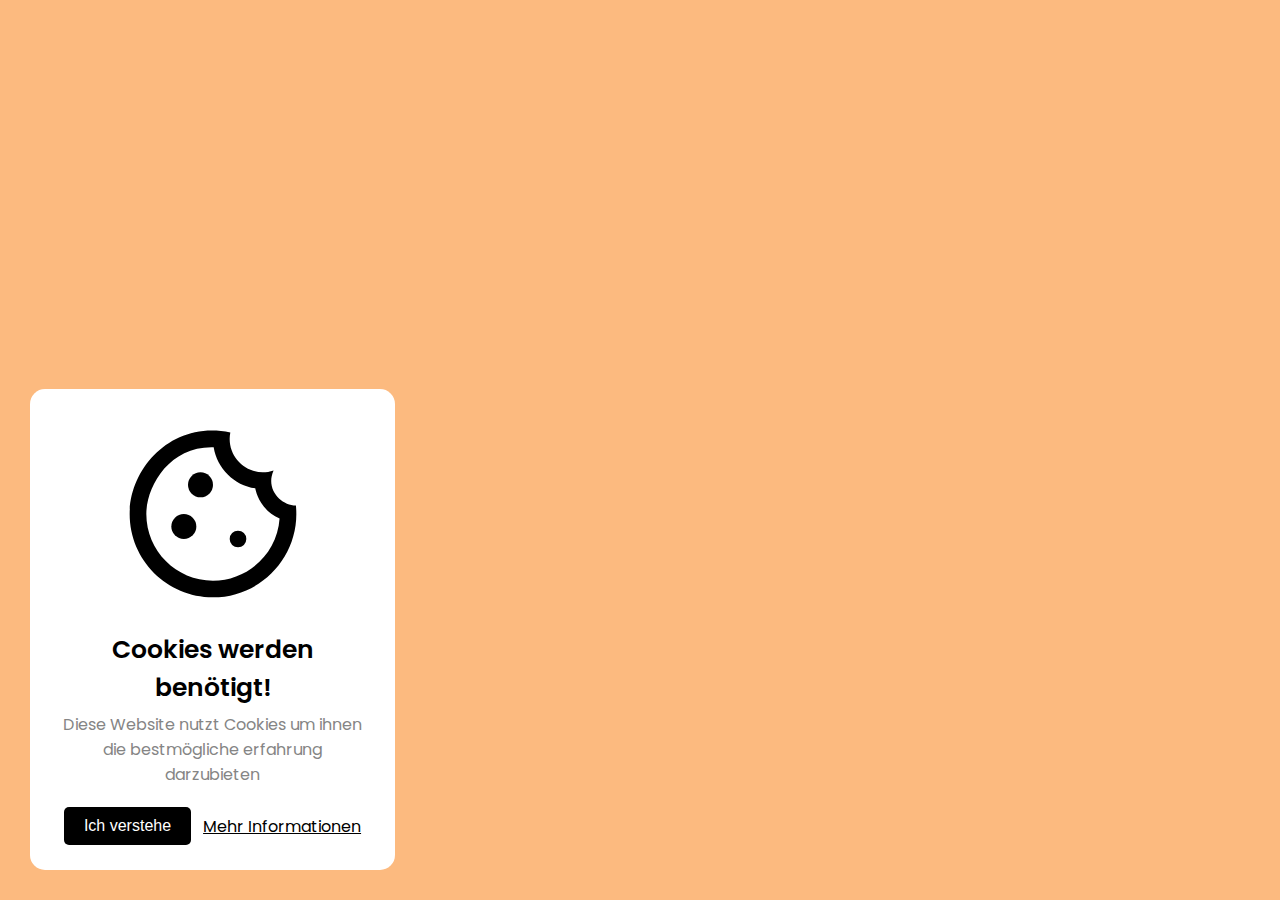
<file: Cookie Turnverein/index.html>
<!DOCTYPE html>
<html lang="en">
<head>
  <meta charset="UTF-8">
  <meta http-equiv="X-UA-Compatible" content="IE=edge">
  <meta name="viewport" content="width=device-width, initial-scale=1.0">
  <link rel="stylesheet" href="style.css">
  <title>Cookies</title>
</head>
<body>
  <div class="wrapper">
    <div class="wrapper2">
    <img src="cookie_black_24dp.svg" alt="Cookie Icon" height="200">
    <div class="content">
      <header>Cookies werden benötigt!</header>
      <p>Diese Website nutzt Cookies um ihnen die bestmögliche erfahrung darzubieten</p>
      <div class="buttons">
        <button class="item">Ich verstehe</button>
        &nbsp&nbsp&nbsp
        <a href="datenschutz.html" class="item">Mehr Informationen</a>
      </div>
    </div>
  </div>
  </div>
</body>
<script src="app.js"></script>
</html>
</file>
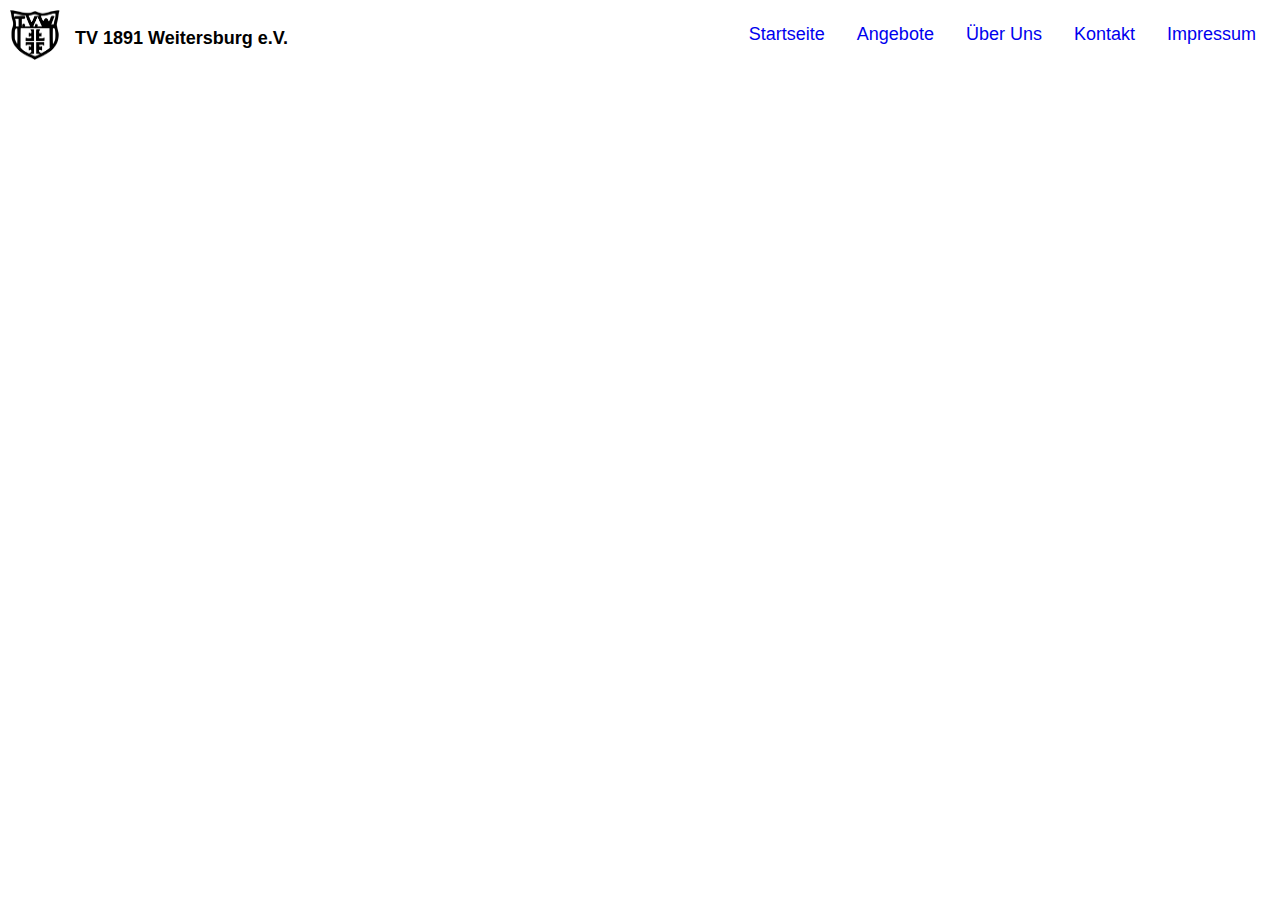
<file: angebote.html>
<!DOCTYPE html>
<html lang="en">
<head>
    <meta charset="UTF-8">
    <meta http-equiv="X-UA-Compatible" content="IE=edge">
    <meta name="viewport" content="width=device-width, initial-scale=1.0">
	<link rel="icon" href="images/938C55F1-A913-41C9-A480-1EA9CB5B257B.svg" type="image">
    <link rel="stylesheet" href="style - Angebote.css">
	<link rel="stylesheet" href="dialog.css">
    <title>Tv-Weitersburg</title>
</head>

<body>
    <div class="topnav">
        <a class="topnavlinks"href="impressum.html">Impressum</a>
        <a class="topnavlinks"href="Kontakte.html">Kontakt</a>
        <a class="topnavlinks"href="Ueber uns.html">Über Uns</a>
        <a class="topnavlinks"href="angebote.html">Angebote</a>
        <a class="topnavlinks" id="startseite"href="index.html">Startseite</a>
        <a href="index.html"><img src="Tv Weitersburg logo.png" alt="Tv-Weitersburg Logo" class="Logo"></a>
        <p class="name"><strong>TV 1891 Weitersburg e.V.</strong></p>
    </div>
</body>
</html>
</file>
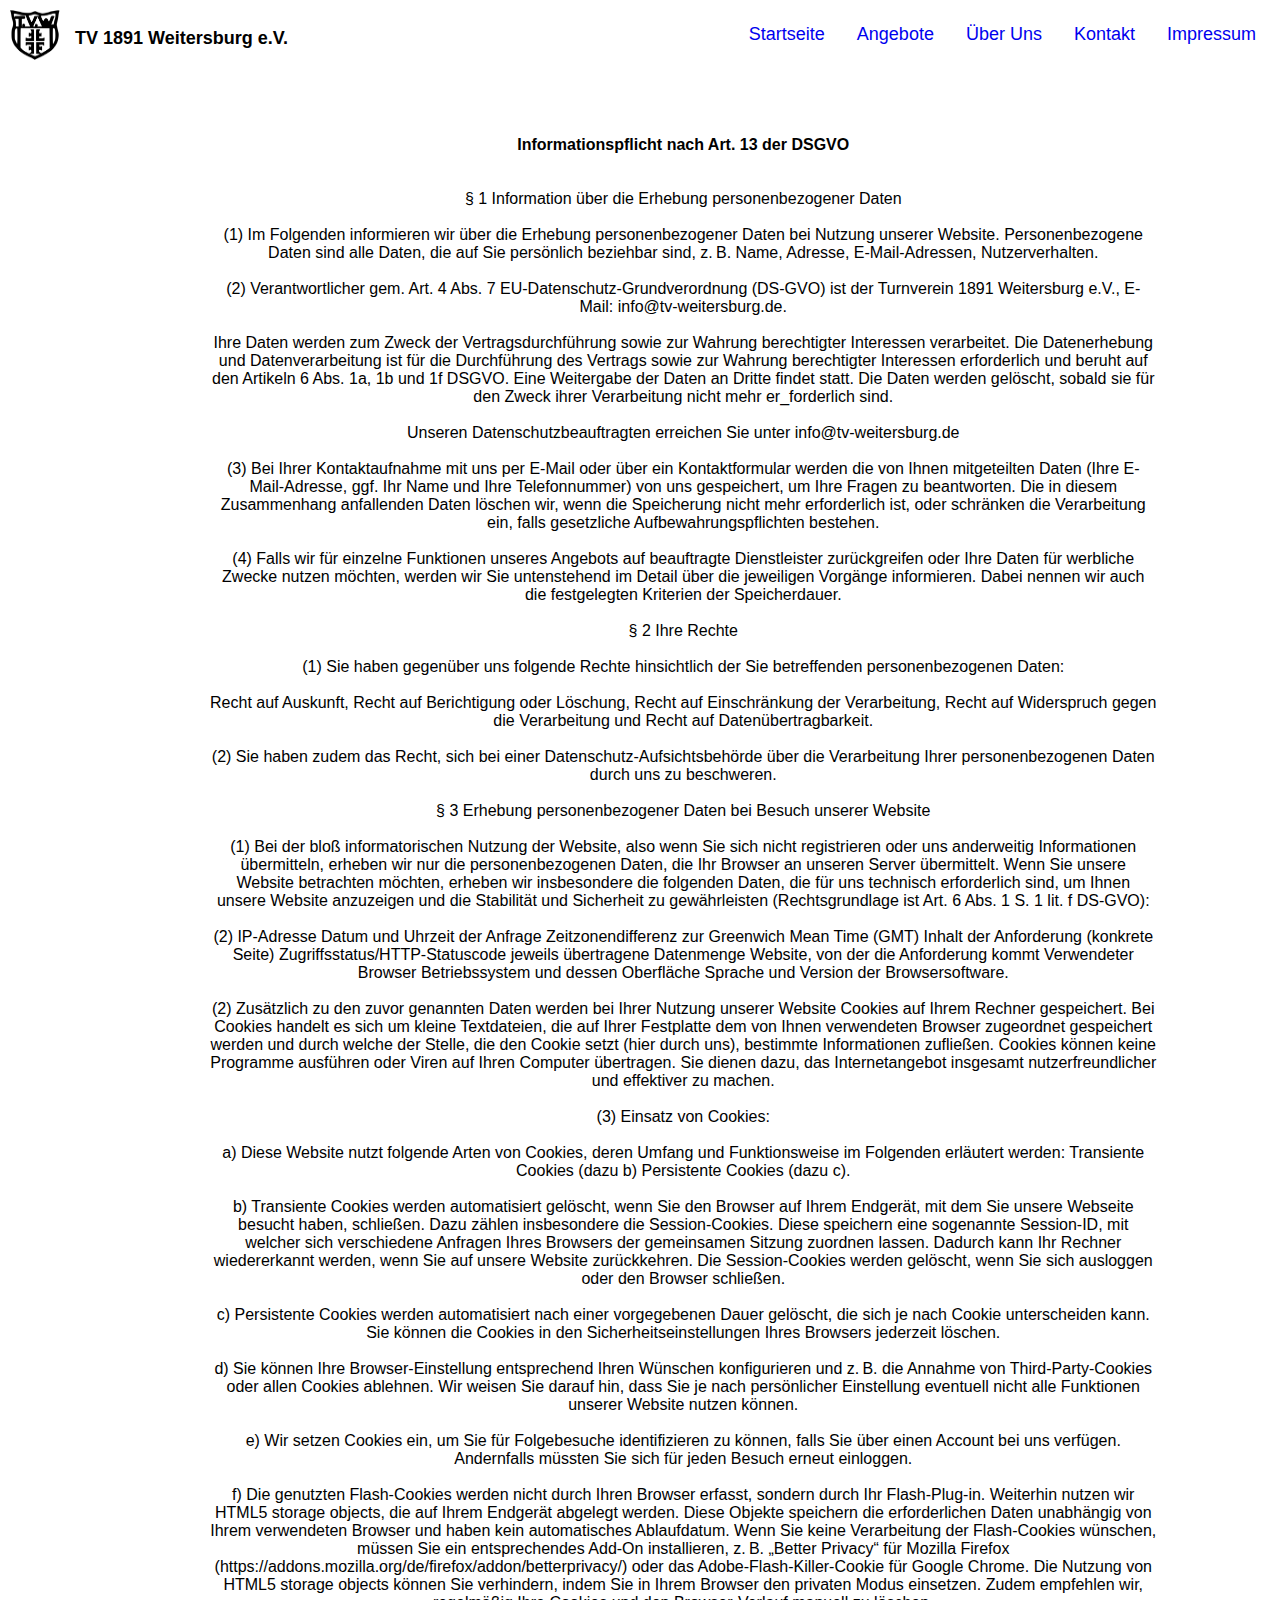
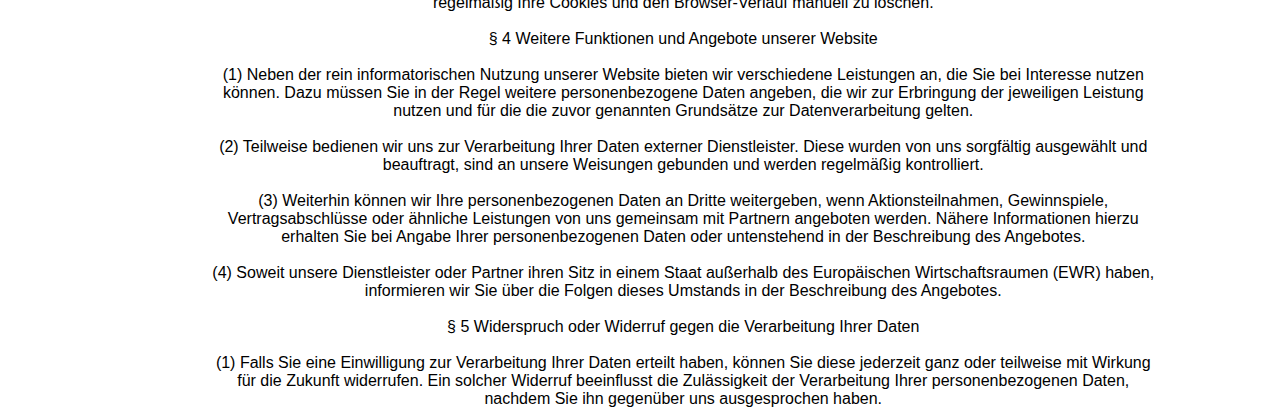
<file: datenschutz.html>
<!DOCTYPE html>
<html lang="en">
<head>
    <meta charset="UTF-8">
    <meta http-equiv="X-UA-Compatible" content="IE=edge">
    <meta name="viewport" content="width=device-width, initial-scale=1.0">
	<link rel="icon" href="images/938C55F1-A913-41C9-A480-1EA9CB5B257B.svg" type="image">
    <link rel="stylesheet" href="style - Datenschutz.css">
	<link rel="stylesheet" href="dialog.css">
    <title>Tv-Weitersburg</title>
</head>

<body>
    <div class="topnav">
        <a class="topnavlinks"href="impressum.html">Impressum</a>
        <a class="topnavlinks"href="Kontakte.html">Kontakt</a>
        <a class="topnavlinks"href="Ueber uns.html">Über Uns</a>
        <a class="topnavlinks"href="angebote.html">Angebote</a>
        <a class="topnavlinks" id="startseite"href="index.html">Startseite</a>
        <a href="index.html"><img src="Tv Weitersburg logo.png" alt="Tv-Weitersburg Logo" class="Logo"></a>
        <p class="name"><strong>TV 1891 Weitersburg e.V.</strong></p>
    </div>
    <div class="datenschutz">
        <a><h3></h3><strong>Informationspflicht nach Art. 13 der DSGVO</strong></a></h3><br><br><br<br>

            <br>§ 1 Information über die Erhebung personenbezogener Daten<br>
            
            <br>(1) Im Folgenden informieren wir über die Erhebung personenbezogener Daten bei Nutzung unserer Website. Personenbezogene Daten sind alle Daten, die auf Sie persönlich beziehbar sind, z. B. Name, Adresse, E-Mail-Adressen, Nutzerverhalten.
            
            <br><br>(2) Verantwortlicher gem. Art. 4 Abs. 7 EU-Datenschutz-Grundverordnung (DS-GVO) ist der Turnverein 1891 Weitersburg e.V., E-Mail: info@tv-weitersburg.de.
            
            <br><br>Ihre Daten werden zum Zweck der Vertragsdurchführung sowie zur Wahrung berechtigter Interessen verarbeitet.
            Die Datenerhebung und Datenverarbeitung ist für die Durchführung des Vertrags sowie zur Wahrung berechtigter Interessen erforderlich und beruht auf den Artikeln 6 Abs. 1a, 1b und 1f DSGVO. Eine Weitergabe der Daten an Dritte findet statt. Die Daten werden gelöscht, sobald sie für den Zweck ihrer Verarbeitung nicht mehr er_forderlich sind.
            
            <br><br>Unseren Datenschutzbeauftragten erreichen Sie unter info@tv-weitersburg.de
            
            <br><br>(3) Bei Ihrer Kontaktaufnahme mit uns per E-Mail oder über ein Kontaktformular werden die von Ihnen mitgeteilten Daten (Ihre E-Mail-Adresse, ggf. Ihr Name und Ihre Telefonnummer) von uns gespeichert, um Ihre Fragen zu beantworten. Die in diesem Zusammenhang anfallenden Daten löschen wir, wenn die Speicherung nicht mehr erforderlich ist, oder schränken die Verarbeitung ein, falls gesetzliche Aufbewahrungspflichten bestehen.
            
            <br><br>(4) Falls wir für einzelne Funktionen unseres Angebots auf beauftragte Dienstleister zurückgreifen oder Ihre Daten für werbliche Zwecke nutzen möchten, werden wir Sie untenstehend im Detail über die jeweiligen Vorgänge informieren. Dabei nennen wir auch die festgelegten Kriterien der Speicherdauer.
            
            
            <br><br>§ 2 Ihre Rechte
            
            <br><br>(1) Sie haben gegenüber uns folgende Rechte hinsichtlich der Sie betreffenden personenbezogenen Daten:
            
            <br><br>Recht auf Auskunft,
            Recht auf Berichtigung oder Löschung,
            Recht auf Einschränkung der Verarbeitung,
            Recht auf Widerspruch gegen die Verarbeitung und
            Recht auf Datenübertragbarkeit.
            
            <br><br>(2) Sie haben zudem das Recht, sich bei einer Datenschutz-Aufsichtsbehörde über die Verarbeitung Ihrer personenbezogenen Daten durch uns zu beschweren.
            
            <br><br>§ 3 Erhebung personenbezogener Daten bei Besuch unserer Website
            
            <br><br>(1) Bei der bloß informatorischen Nutzung der Website, also wenn Sie sich nicht registrieren oder uns anderweitig Informationen übermitteln, erheben wir nur die personenbezogenen Daten, die Ihr Browser an unseren Server übermittelt. Wenn Sie unsere Website betrachten möchten, erheben wir insbesondere die folgenden Daten, die für uns technisch erforderlich sind, um Ihnen unsere Website anzuzeigen und die Stabilität und Sicherheit zu gewährleisten (Rechtsgrundlage ist Art. 6 Abs. 1 S. 1 lit. f DS-GVO):
            
            <br><br>(2)
            IP-Adresse
            Datum und Uhrzeit der Anfrage
            Zeitzonendifferenz zur Greenwich Mean Time (GMT)
            Inhalt der Anforderung (konkrete Seite)
            Zugriffsstatus/HTTP-Statuscode
            jeweils übertragene Datenmenge
            Website, von der die Anforderung kommt
            Verwendeter Browser
            Betriebssystem und dessen Oberfläche
            Sprache und Version der Browsersoftware.
            
            
            <br><br>(2) Zusätzlich zu den zuvor genannten Daten werden bei Ihrer Nutzung unserer Website Cookies auf Ihrem Rechner gespeichert. Bei Cookies handelt es sich um kleine Textdateien, die auf Ihrer Festplatte dem von Ihnen verwendeten Browser zugeordnet gespeichert werden und durch welche der Stelle, die den Cookie setzt (hier durch uns), bestimmte Informationen zufließen. Cookies können keine Programme ausführen oder Viren auf Ihren Computer übertragen. Sie dienen dazu, das Internetangebot insgesamt nutzerfreundlicher und effektiver zu machen.
            
            <br><br>(3) Einsatz von Cookies:
            
            <br><br>a) Diese Website nutzt folgende Arten von Cookies, deren Umfang und Funktionsweise im Folgenden erläutert werden:
            
            Transiente Cookies (dazu b)
            Persistente Cookies (dazu c).
            
            <br><br>b) Transiente Cookies werden automatisiert gelöscht, wenn Sie den Browser auf Ihrem Endgerät, mit dem Sie unsere Webseite besucht haben, schließen. Dazu zählen insbesondere die Session-Cookies. Diese speichern eine sogenannte Session-ID, mit welcher sich verschiedene Anfragen Ihres Browsers der gemeinsamen Sitzung zuordnen lassen. Dadurch kann Ihr Rechner wiedererkannt werden, wenn Sie auf unsere Website zurückkehren. Die Session-Cookies werden gelöscht, wenn Sie sich ausloggen oder den Browser schließen.
            
            <br><br>c) Persistente Cookies werden automatisiert nach einer vorgegebenen Dauer gelöscht, die sich je nach Cookie unterscheiden kann. Sie können die Cookies in den Sicherheitseinstellungen Ihres Browsers jederzeit löschen.
            
            <br><br>d) Sie können Ihre Browser-Einstellung entsprechend Ihren Wünschen konfigurieren und z. B. die Annahme von Third-Party-Cookies oder allen Cookies ablehnen. Wir weisen Sie darauf hin, dass Sie je nach persönlicher Einstellung eventuell nicht alle Funktionen unserer Website nutzen können.
            
            <br><br>e) Wir setzen Cookies ein, um Sie für Folgebesuche identifizieren zu können, falls Sie über einen Account bei uns verfügen. Andernfalls müssten Sie sich für jeden Besuch erneut einloggen.
            
            <br><br>f) Die genutzten Flash-Cookies werden nicht durch Ihren Browser erfasst, sondern durch Ihr Flash-Plug-in. Weiterhin nutzen wir HTML5 storage objects, die auf Ihrem Endgerät abgelegt werden. Diese Objekte speichern die erforderlichen Daten unabhängig von Ihrem verwendeten Browser und haben kein automatisches Ablaufdatum. Wenn Sie keine Verarbeitung der Flash-Cookies wünschen, müssen Sie ein entsprechendes Add-On installieren, z. B. „Better Privacy“ für Mozilla Firefox (https://addons.mozilla.org/de/firefox/addon/betterprivacy/) oder das Adobe-Flash-Killer-Cookie für Google Chrome. Die Nutzung von HTML5 storage objects können Sie verhindern, indem Sie in Ihrem Browser den privaten Modus einsetzen. Zudem empfehlen wir, regelmäßig Ihre Cookies und den Browser-Verlauf manuell zu löschen.
            
            <br><br>§ 4 Weitere Funktionen und Angebote unserer Website
            
            <br><br>(1) Neben der rein informatorischen Nutzung unserer Website bieten wir verschiedene Leistungen an, die Sie bei Interesse nutzen können. Dazu müssen Sie in der Regel weitere personenbezogene Daten angeben, die wir zur Erbringung der jeweiligen Leistung nutzen und für die die zuvor genannten Grundsätze zur Datenverarbeitung gelten.
            
            <br><br>(2) Teilweise bedienen wir uns zur Verarbeitung Ihrer Daten externer Dienstleister. Diese wurden von uns sorgfältig ausgewählt und beauftragt, sind an unsere Weisungen gebunden und werden regelmäßig kontrolliert.
            
            <br><br>(3) Weiterhin können wir Ihre personenbezogenen Daten an Dritte weitergeben, wenn Aktionsteilnahmen, Gewinnspiele, Vertragsabschlüsse oder ähnliche Leistungen von uns gemeinsam mit Partnern angeboten werden. Nähere Informationen hierzu erhalten Sie bei Angabe Ihrer personenbezogenen Daten oder untenstehend in der Beschreibung des Angebotes.
            
            <br><br>(4) Soweit unsere Dienstleister oder Partner ihren Sitz in einem Staat außerhalb des Europäischen Wirtschaftsraumen (EWR) haben, informieren wir Sie über die Folgen dieses Umstands in der Beschreibung des Angebotes.
            
            <br><br>§ 5 Widerspruch oder Widerruf gegen die Verarbeitung Ihrer Daten
            
            <br><br>(1) Falls Sie eine Einwilligung zur Verarbeitung Ihrer Daten erteilt haben, können Sie diese jederzeit ganz oder teilweise mit Wirkung für die Zukunft widerrufen. Ein solcher Widerruf beeinflusst die Zulässigkeit der Verarbeitung Ihrer personenbezogenen Daten, nachdem Sie ihn gegenüber uns ausgesprochen haben.
            
            
            </a>

    </div>
</body>
</html>
</file>
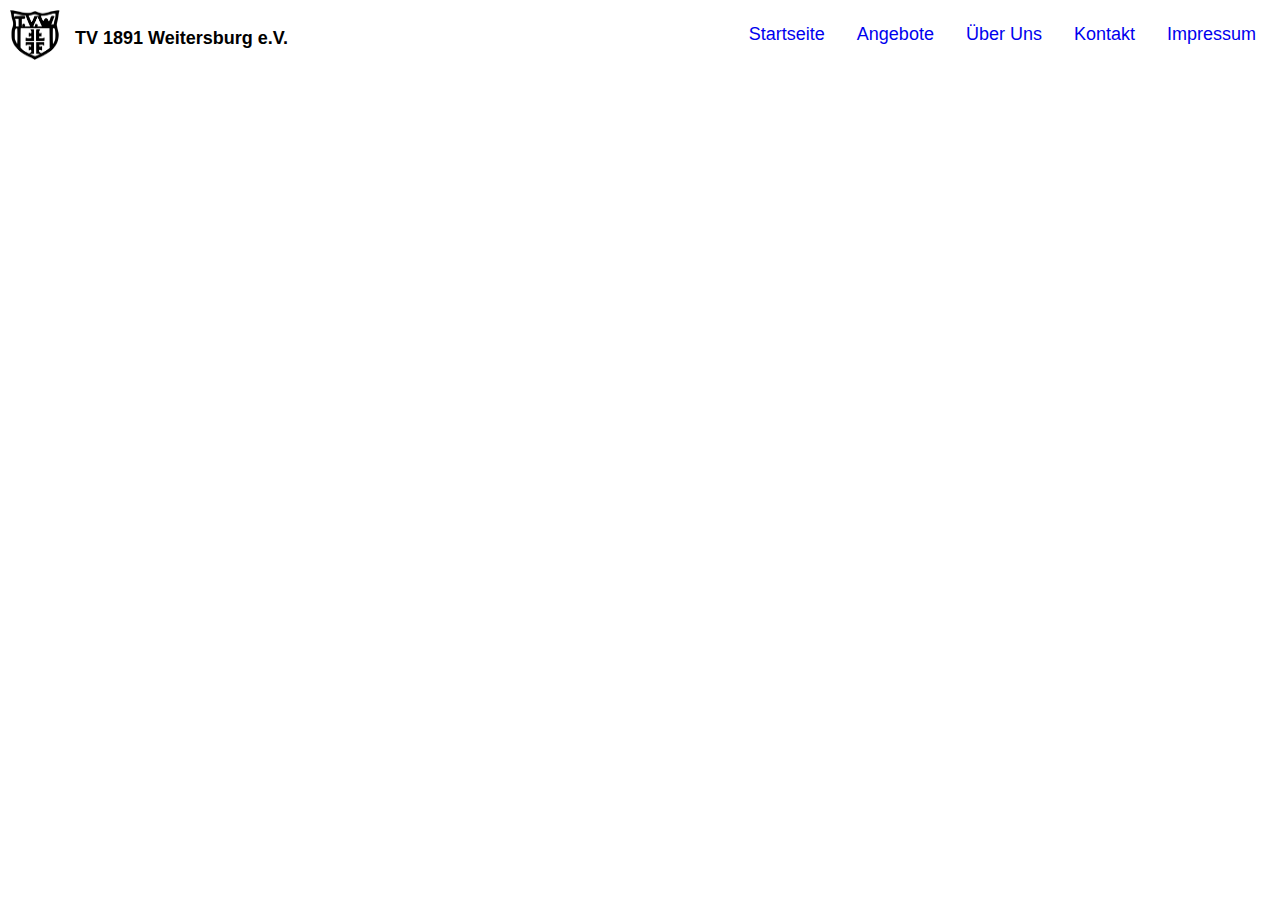
<file: Impressum.html>
<!DOCTYPE html>
<html lang="en">
<head>
    <meta charset="UTF-8">
    <meta http-equiv="X-UA-Compatible" content="IE=edge">
    <meta name="viewport" content="width=device-width, initial-scale=1.0">
	<link rel="icon" href="images/938C55F1-A913-41C9-A480-1EA9CB5B257B.svg" type="image">
    <link rel="stylesheet" href="style - Angebote.css">
	<link rel="stylesheet" href="dialog.css">
    <title>Tv-Weitersburg</title>
</head>

<body>
    <div class="topnav">
        <a class="topnavlinks"href="impressum.html">Impressum</a>
        <a class="topnavlinks"href="Kontakte.html">Kontakt</a>
        <a class="topnavlinks"href="Ueber uns.html">Über Uns</a>
        <a class="topnavlinks"href="angebote.html">Angebote</a>
        <a class="topnavlinks" id="startseite"href="index.html">Startseite</a>
        <a href="index.html"><img src="Tv Weitersburg logo.png" alt="Tv-Weitersburg Logo" class="Logo"></a>
        <p class="name"><strong>TV 1891 Weitersburg e.V.</strong></p>
    </div>
</body>
</html>
</file>
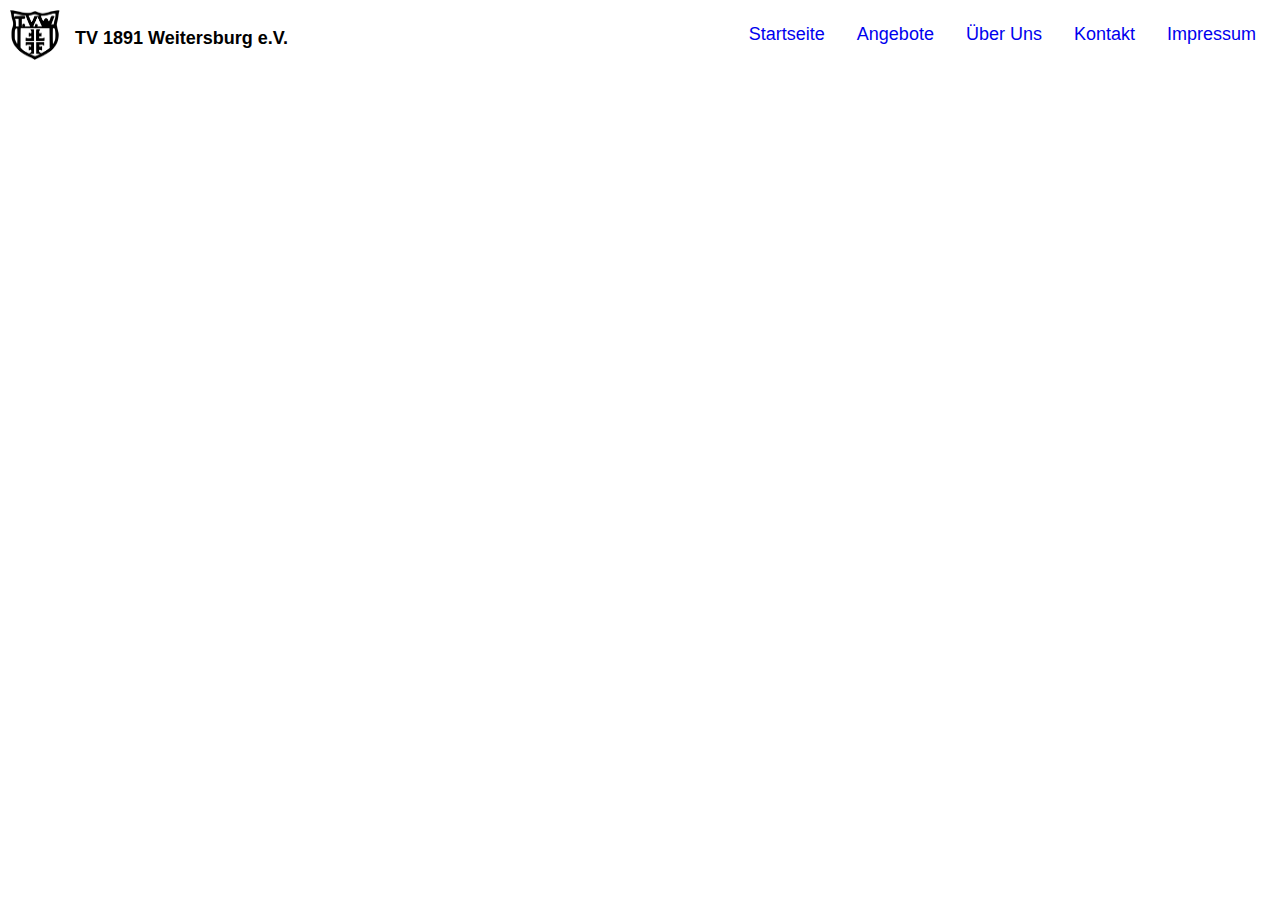
<file: Kontakte.html>
<!DOCTYPE html>
<html lang="en">
<head>
    <meta charset="UTF-8">
    <meta http-equiv="X-UA-Compatible" content="IE=edge">
    <meta name="viewport" content="width=device-width, initial-scale=1.0">
	<link rel="icon" href="images/938C55F1-A913-41C9-A480-1EA9CB5B257B.svg" type="image">
    <link rel="stylesheet" href="style - kontakt.css">
	<link rel="stylesheet" href="dialog.css">
    <title>Tv-Weitersburg</title>
</head>

<body>
    <div class="topnav">
        <a class="topnavlinks"href="impressum.html">Impressum</a>
        <a class="topnavlinks"href="Kontakte.html">Kontakt</a>
        <a class="topnavlinks"href="Ueber uns.html">Über Uns</a>
        <a class="topnavlinks"href="angebote.html">Angebote</a>
        <a class="topnavlinks" id="startseite"href="index.html">Startseite</a>
        <a href="index.html"><img src="Tv Weitersburg logo.png" alt="Tv-Weitersburg Logo" class="Logo"></a>
        <p class="name"><strong>TV 1891 Weitersburg e.V.</strong></p>
    </div>
</body>
</html>
</file>
<file: Cookie Turnverein/style.css>
@import url(https://fonts.googleapis.com/css2?family=Poppins:wght@200;300;400;500;600;700&display=swap);
body {
  background: #FCBA7F;
}
.wrapper2 {
  margin: 0;
  padding: 0;
  box-sizing: border-box;
  font-family: 'Poppins', sans-serif;
}
.wrapper2 {
  position: absolute;
  bottom: 30px;
  left: 30px;
  background: #FFF;
  max-width: 365px;
  border-radius: 15px;
  text-align: center;
  padding:  25px 25px 25px 25px;
}
.wrapper.hide{
  opacity: 0;
  visibility: hidden;
  transition: all 0.3s ease-in-out;
}
.content {
  bottom: 30px;
}
.wrapper2 .content {
  margin-top: 10px;
}
.content header {
  font-size: 25px;
  font-weight: 600;
}
.content p {
  color: #858585;
  margin: 5px 0px 20px 0;
}
.content .buttons {
  display: flex;
  align-items: center;
  justify-content: center;
}
.buttons item{
  margin: 0 10px;
}
.buttons button{
  padding: 10px 20px;
  background-color: #000;
  border: none;
  outline: none;
  font-size: 16px;
  font-weight: 500;
  color: #fff;
  cursor: pointer;
  border-radius: 5px;;
}
.buttons a{
  color: #000;
}
</file>
<file: style - Angebote.css>
body {
    font-family: arial;
    background-color: white;
    margin-top: 10px;
    margin-left: 10px; 
    }

.topnav {
background-color: white;
overflow: hidden;
}

.topnavlinks {
float: right;
color: rgb (0,0,0);
text-decoration: none;
padding: 14px 16px;
font-size: 18px;
vertical-align: middle;
}

.topnavlinks:hover {
transition: 0.5s;
background-color: lightgrey
}

.name {
font-size: 18px;
color: black;
border-radius: 0px;
padding-left: 65px;
padding-bottom: 50px,
}

.Logo {
float: left;
height: 50px;
width: 50px;
padding-bottom: 50px,
}

.Tanz-WorkshopinWeitersburg {
color: black;
padding-left: 10px;
font-family: arial;
font-size: 14px;
}

.Neuigkeiten {
padding-bottom: 50px;
padding-top: 50px;
font-size: 14px;
text-decoration: none;
text-align: center;
}

.JahreWeitersburg {
color: black;
padding-left: 10px;
font-family: arial;
font-size: 14px;
}
</file>
<file: dialog.css>
@import url(https://fonts.googleapis.com/css2?family=Poppins:wght@200;300;400;500;600;700&display=swap);
body {
  background: #ffffff;
}
.wrapper2 {
  margin: 0;
  padding: 0;
  box-sizing: border-box;
  font-family: 'Poppins', sans-serif;
}
.wrapper2 {
  position: absolute;
  background: rgb(168, 168, 168);
  max-width: 365px;
  border-radius: 15px;
  text-align: center;
  padding:  25px 25px 25px 25px;
  float: right;
  bottom: 30px;
  right: 30px;
  box-shadow: 4px 4px 8px;
}
.wrapper.hide{
  opacity: 0;
  visibility: hidden;
  transition: all 0.3s ease-in-out;
}
.content {
  bottom: 30px;
}
.wrapper2 .content {
  margin-top: 10px;
}
.content header {
  font-size: 25px;
  font-weight: 600;
}
.content p {
  color: #222222;
  margin: 5px 0px 20px 0;
}
.content .buttons {
  display: flex;
  align-items: center;
  justify-content: center;
}
.buttons item{
  margin: 0 10px;
}
.buttons button{
  padding: 10px 20px;
  background-color: #000;
  border: none;
  outline: none;
  font-size: 16px;
  font-weight: 500;
  color: #fff;
  cursor: pointer;
  border-radius: 5px;;
}
.buttons a{
  color: #000;
}
</file>
<file: style - Datenschutz.css>
body {
    font-family: arial;
    background-color: white;
    margin-top: 10px;
    margin-left: 10px; 
    }

.topnav {
background-color: white;
overflow: hidden;
}

.topnavlinks {
float: right;
color: rgb (0,0,0);
text-decoration: none;
padding: 14px 16px;
font-size: 18px;
vertical-align: middle;
}

.topnavlinks:hover {
transition: 0.5s;
background-color: lightgrey
}

.name {
font-size: 18px;
color: black;
border-radius: 0px;
padding-left: 65px;
padding-bottom: 50px,
}

.Logo {
float: left;
height: 50px;
width: 50px;
padding-bottom: 50px,
}

.datenschutz {
    width: 75%;
    padding-top: 50px;
    text-align: center;
    right: 100px;
    padding-left: 200px;
}
</file>
<file: style - kontakt.css>
body {
    font-family: arial;
    background-color: white;
    margin-top: 10px;
    margin-left: 10px; 
    }
    
    .topnav {
    background-color: white;
    overflow: hidden;
    }
    
    .topnavlinks {
    float: right;
    color: rgb (0,0,0);
    text-decoration: none;
    padding: 14px 16px;
    font-size: 18px;
    vertical-align: middle;
    }
    
    .topnavlinks:hover {
    transition: 0.5s;
    background-color: lightgrey
    }
    
    .name {
    font-size: 18px;
    color: black;
    border-radius: 0px;
    padding-left: 65px;
    padding-bottom: 50px,
    }
    
    .Logo {
    float: left;
    height: 50px;
    width: 50px;
    padding-bottom: 50px,
    }
</file>
